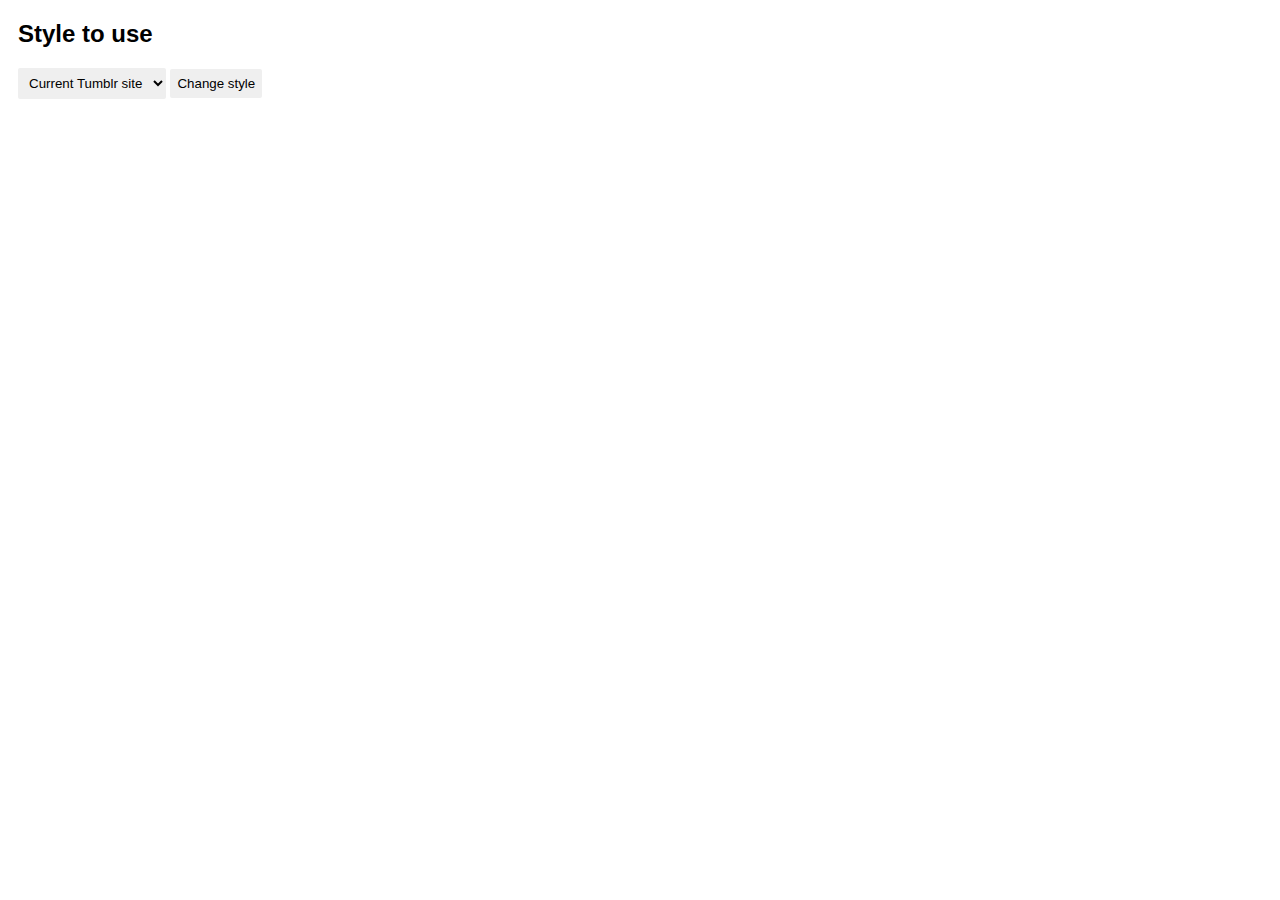
<file: index.html>
<!DOCTYPE html>
<html>
    <head>
        <link id="link-style" type="text/css" rel="stylesheet" href="./styles/common.css">
    </head>
    <body>

        <form id="style-changer">
            <h2>Style to use</h2>
            <select name="page-style">
                <option class="std" value="std">Current Tumblr site</option>
                <option class="old" value="old">Older style</option>
                <option class="classic" value="classic">Classic</option>
            </select>
            <input type="submit" value="Change style">
        </form>

        <script src="./scripts/get-style.ts"></script>
        <script src="./scripts/load-posts.ts"></script>
    </body>
</html>
</file>
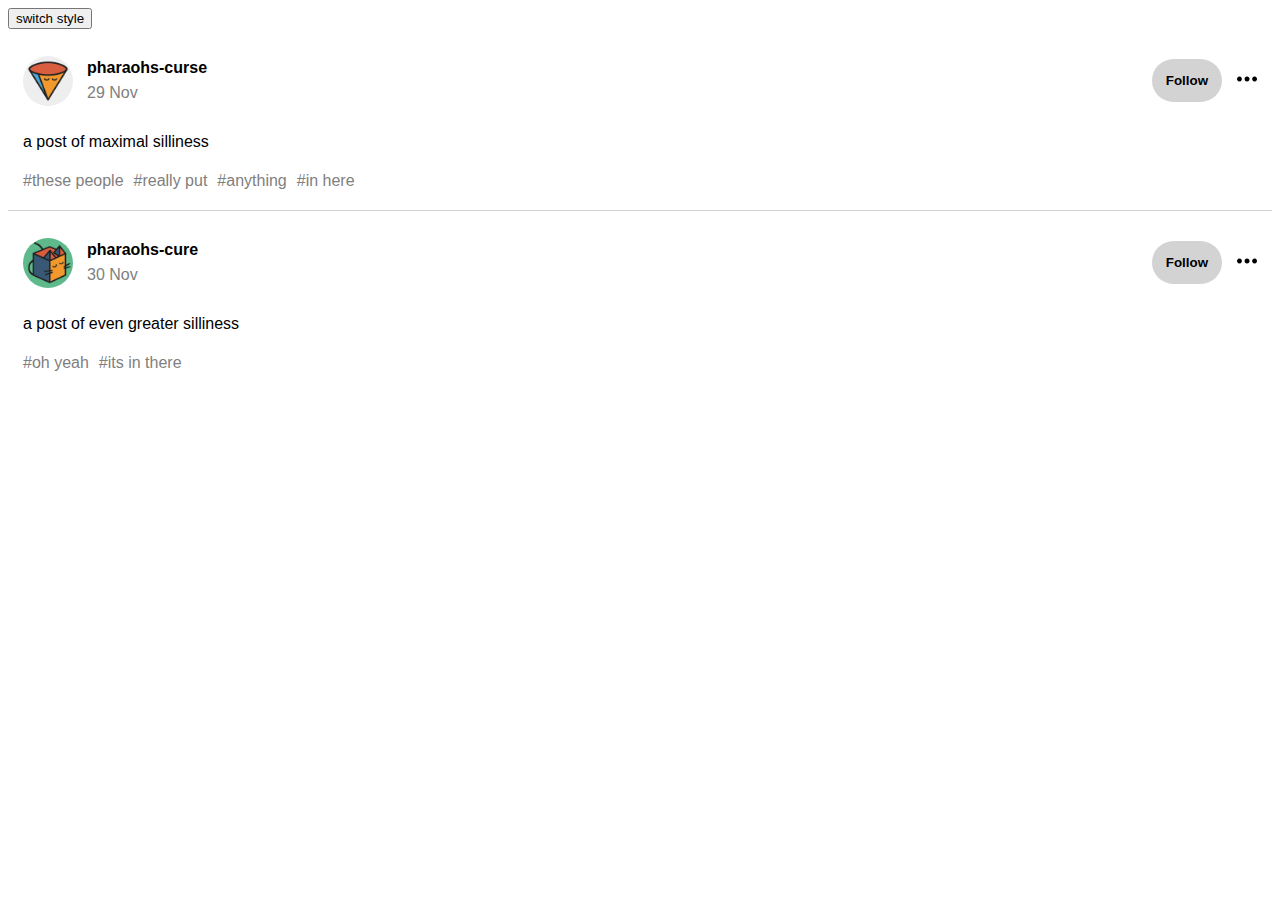
<file: page.html>
<!DOCTYPE html>
<html>
    <head>
        <!-- <link id="link-style" rel="stylesheet" href="./style.css"> -->
    </head>
    <body>
        <button id="chstyle">switch style</button>
        <article class="post">
            <div class="post post-header">
                <div class="info-box">
                    <div class="reblog-modifier">
                        <img class="profile-pic" src="./images/profile-pics/profile-pic-1.png">
                        <img class="reblog-icon" src="./images/icons/reblog.png">
                    </div>
                    <div class="post user-info">
                        <p class="username">pharaohs-curse</p>
                        <p class="post post-date">29 Nov</p>
                    </div>
                </div>
                <div class="post-controls">
                    <button class="follow">Follow</button>
                    <a href="./?follow=true" class="triple-dot">
                        <img class="triple-dot-img" src="./images/icons/3-horizontal-dots-icon.webp">
                    </a>
                </div>
            </div>
            <p class="post post-content">
                a post of maximal silliness
            </p>
            <div class="post post-footer">
                <p class="hashtag">#these people</p> 
                <p class="hashtag">#really put</p> 
                <p class="hashtag">#anything</p>
                <p class="hashtag">#in here</p>
            </div>
        </article>
        <article class="post">
            <div class="post post-header">
                <div class="info-box">
                    <div class="reblog-modifier">
                        <img class="profile-pic" src="./images/profile-pics/profile-pic-2.jpg">
                        <img class="reblog-icon" src="./images/icons/reblog.png">
                    </div>
                    <div class="post user-info">
                        <p class="username">pharaohs-cure</p>
                        <p class="post post-date">30 Nov</p>
                    </div>
                </div>
                <div class="post-controls">
                    <button class="follow">Follow</button>
                    <a href="./?follow=true" class="triple-dot">
                        <img class="triple-dot-img" src="./images/icons/3-horizontal-dots-icon.webp">
                    </a>
                </div>
            </div>
            <p class="post post-content">
                a post of even greater silliness
            </p>
            <div class="post post-footer">
                <p class="hashtag">#oh yeah</p> 
                <p class="hashtag">#its in there</p> 
            </div>
        </article>
        <script src="./change-style.js"></script>
    </body>
</html>
</file>
<file: styles/common.css>
body {
    font-family: Helvetica, sans-serif;
}

h2 {
    font-family: Arial, Helvetica, sans-serif;
}

form {
    margin: 10px;
    margin-bottom: 40px;
}

input, select {
    border: none;
    border-radius: 2px;
    padding: 7px;
}

input {
    transition-property: font-size, background-color;
    transition-duration: 0.5s;
}
</file>
<file: style.css>
body {
    background-color: white;
}

article {
    padding: 15px;
}

article + article {
    border-top: 1px solid lightgrey;
}

.post {
    font-family: Helvetica, sans-serif;
}


/* -- HEADER -- */

.post-header {
    display: flex;
    flex-direction: row;
    justify-content: space-between;
}

.info-box {
    display: flex;
    flex-direction: row;
    align-items: center;
}

.reblog-modifier {
    display: grid;
    grid-template-rows: 1fr 1fr;
    grid-template-columns: 1fr 1fr;
    grid-auto-rows: 25px;
    align-items: center;
    justify-items: flex-end;
}

.profile-pic {
    width: 50px;
    grid-row: 1 / 3;
    grid-column: 1 / 3;
    border-radius: 25px;
}

.reblog-icon {
    display: none;
    grid-row: 2 / 3;
    grid-column: 2 / 3;
    width: 20px;
    border-radius: 25px;
}

.user-info {
    margin: 7px;
}

.username {
    font-weight: bold;
    margin: inherit;
}

.post-date {
    margin: inherit;
    color: grey;
}


/* -- BUTTONS -- */

.post-controls {
    display: flex;
    align-items: center;
}

.follow {
    font-family: Arial, Helvetica, sans-serif;
    font-weight: bold;
    background-color: lightgrey;
    border: none;
    border-radius: 25px;
    padding: 14px;
    margin: 15px;
}

.triple-dot {
    float: right;
}

.triple-dot-img {
    width: 20px;
    height: 20px;
}



/* -- FOOTER -- */

.post-footer {
    display: flex;
    flex-wrap: wrap;
}

/* 
only style hashtag-class elements with another hashtag directly next to them.
This is to make sure only the space between elements is styled.
*/
.hashtag + .hashtag {
    margin-left: 10px;
}

.hashtag {
    margin-top: 5px;
    margin-bottom: 5px;
    color: grey;
}
</file>
